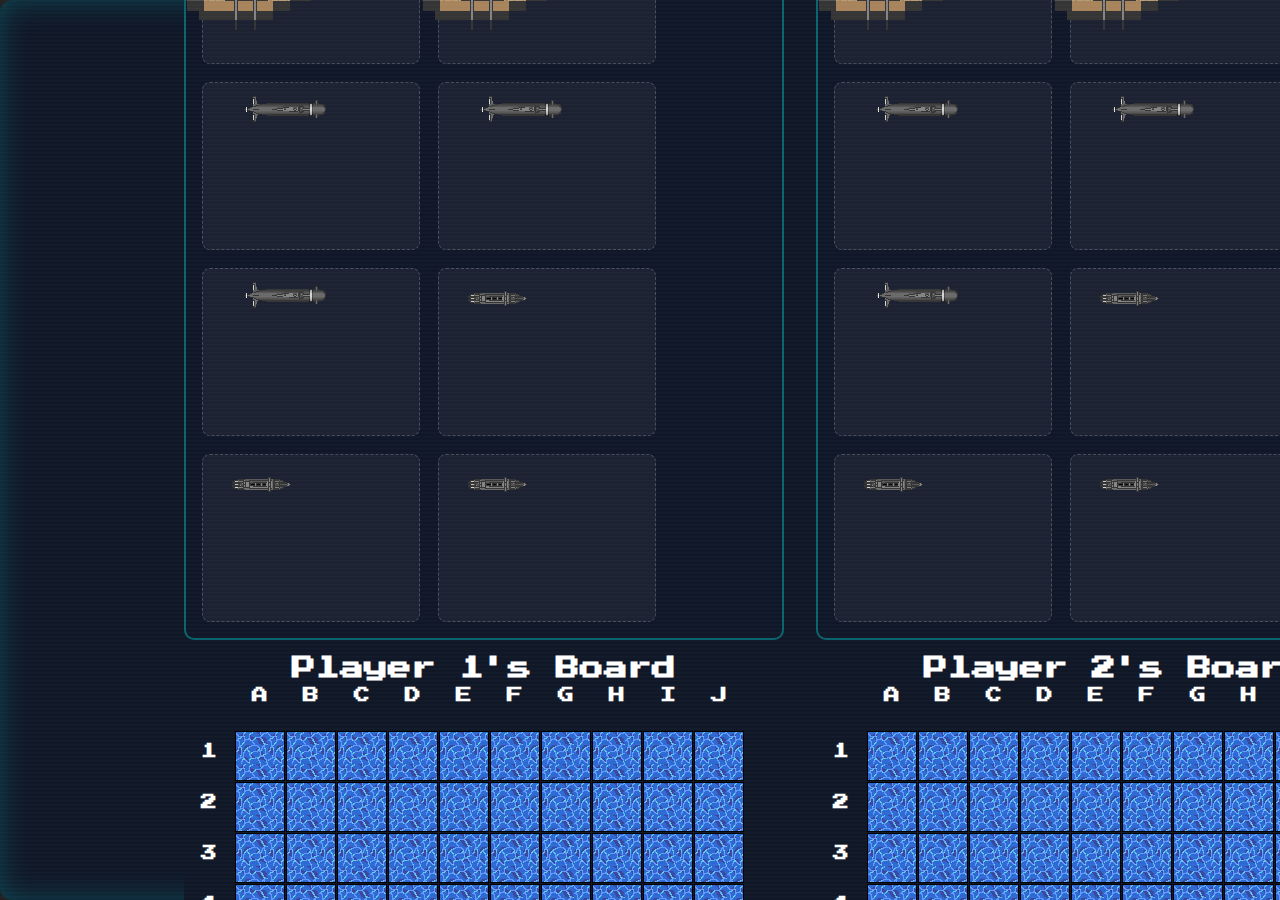
<file: battleship.html>
<!DOCTYPE html>
<html lang="en">
  <head>
    <meta charset="UTF-8" />
    <meta name="viewport" content="width=device-width, initial-scale=1.0" />
    <link
      rel="shortcut icon"
      href="./images/icons/anchor.ico"
      type="image/x-icon"
    />
    <link rel="preconnect" href="https://fonts.googleapis.com" />
    <link rel="preconnect" href="https://fonts.gstatic.com" crossorigin />
    <link
      href="https://fonts.googleapis.com/css2?family=Micro+5&family=Press+Start+2P&display=swap"
      rel="stylesheet"
    />
    <link rel="stylesheet" href="./style/style.css" />

    <title>Torpedó Játék</title>
  </head>
  <body class="battleship-page">
    <div id="arcade">
      <div id="gameScreen" class="arcade-screen">
        <main>
          <p id="rotationStatus">Press "R" to rotate ships</p>
          <p id="message"></p>
          <p id="turn">Player 1: Place Your Ships</p>
          <label for="shipType">Select Ship Type:</label>
          <select id="shipType" multiple>
            <option value="5">Carrier (5 cells)</option>
            <option value="4">Battleship (4 cells)</option>
            <option value="3">Submarine (3 cells)</option>
            <option value="2">Destroyer (2 cells)</option>
          </select>

          <div class="container">
            <div class="player-board">
              <div id="player1-shipyard" class="shipyard">
                <h3>Player 1 Ships</h3>
                <div class="inner-shipyard">
                  <!-- Ships for player 1 -->
                </div>
              </div>
              <h2>Player 1's Board</h2>
              <div class="grid-wrapper">
                <div class="grid" id="grid1"></div>
              </div>
              <div class="game-buttons">
                <div class="game-buttons">
                  <button id="reset-player1-board" class="arcade-button">
                    Reset
                  </button>
                  <button id="randomize-player1" class="arcade-button">
                    Randomize
                  </button>
                  <button
                    id="deploy-player1"
                    class="arcade-button deploy-button"
                    disabled
                  >
                    Deploy
                  </button>
                </div>
              </div>
            </div>
            <div class="player-board">
              <div id="player2-shipyard" class="shipyard">
                <h3>Player 2 Ships</h3>
                <div class="inner-shipyard">
                  <!-- Ships for player 2 -->
                </div>
              </div>
              <h2>Player 2's Board</h2>
              <div class="grid-wrapper">
                <div class="grid" id="grid2"></div>
              </div>
              <div class="game-buttons">
                <button id="reset-player2-board" class="arcade-button" disabled>
                  Reset
                </button>
                <button id="randomize-player2" class="arcade-button" disabled>
                  Randomize
                </button>
                <button
                  id="deploy-player2"
                  class="arcade-button deploy-button"
                  disabled
                >
                  Deploy
                </button>
              </div>
            </div>
          </div>

          <!-- battleship.js/logshot -->
          <div id="shot-logging">
            <ul id="shot-log"></ul>
          </div>

          <div id="victoryOverlay" class="hidden">
            <div id="victoryMessage"></div>
            <button
              id="resetGame"
              onclick="{document.getElementById('victoryOverlay').classList.remove('visible')}"
            >
              Reset Game
            </button>
            <button>
              <a href="./index.html" class="">Back to the Main Menu</a>
            </button>
          </div>
          <div id="startOverlay" class="hidden">
            <div id="startMessage">🚢 Let the battle begin! 🚢</div>
          </div>
          <div id="turnOverlay" class="hidden">
            <div id="turnMessage"></div>
          </div>
          <div id="loadingScreen" class="loading hidden">
            <div class="loader"></div>
            <p class="loading-text">LOADING...</p>
          </div>
        </main>
      </div>
    </div>

    <script src="./scripts/battleshipTEST2.js"></script>
  </body>
</html>
</file>
<file: style/style.css>
:root {
  /*Cursors*/
  --cursor-main: url(../images/cursors/cursor.svg);
  --cursor-pointer: url(../images/cursors/pointer.svg);

  /*Tiles*/
  --water: url(../images/tiles/water_tile.svg);
  --ship: url(../images/tiles/ship_tile.svg);
  --hit: url(../images/tiles/shipHit_tile.svg);
  --sunk: url(../images/tiles/destroyed.svg);
  --miss: url(../images/tiles/shipMiss_tile.svg);

  /*Buttons*/
  --reset-button: url(../images/buttons/resetbutton.svg);
  --randomize-button: url(../images/buttons/randombutton.svg);
  --deploy-button: url(../images/buttons/deploybutton.svg);

  /*Colors*/
  --primary-bg: #101828;
  --secondary-bg: #212121;
  --primary-text: #212121;
}

.press-start-2p-regular {
  font-family: "Press Start 2P", system-ui;
  font-weight: 400;
  font-style: normal;
}

.micro-5-regular {
  font-family: "Micro 5", sans-serif;
  font-weight: 400;
  font-style: normal;
}

* {
  padding: 0;
  margin: 0;
  box-sizing: border-box;
  scroll-behavior: smooth;
  cursor: var(--cursor-main);
  scrollbar-color: #00ffff88 rgba(0, 0, 0, 0.2);
  scrollbar-width: thin;
}

::-webkit-scrollbar {
  width: 10px;
  height: 10px;
}

::-webkit-scrollbar-track {
  background: rgba(0, 0, 0, 0.2);
  border-radius: 10px;
}

::-webkit-scrollbar-thumb {
  background: #00ffff88;
  border-radius: 10px;
  border: 2px solid #0f1a2e;
  box-shadow: inset 0 0 5px #00ffff;
}

::-webkit-scrollbar-thumb:hover {
  background: #00ffffcc;
}

@keyframes glowPulse {
  0%,
  100% {
    box-shadow: inset 0 0 5px #00ffff;
  }
  50% {
    box-shadow: inset 0 0 12px #00ffff;
  }
}

::-webkit-scrollbar-thumb {
  animation: glowPulse 2s infinite ease-in-out;
}

*::selection {
  background-color: transparent;
}

button:hover {
  cursor: var(--cursor-pointer) 12 12, auto;
}

body {
  text-align: center;
  font-family: Arial, sans-serif;
  cursor: var(--cursor-main) 12 12, auto;
  background-color: var(--secondary-bg);
  overflow-x: hidden;
}

body.battleship-page {
  padding: 0;
}

body.battleship-page .arcade-screen {
  width: 1600px;
  max-width: none;
  height: 100vh;
  margin: 0 auto;
  padding: 2rem;
  box-sizing: border-box;
  background-color: var(--primary-bg);
}

body.battleship-page .container {
  gap: 2rem;
  justify-content: space-between;
}

body.battleship-page .player-board {
  flex: 1 1 48%;
}

main {
  background-color: var(--primary-bg);
  display: flex;
  flex-direction: column;
  padding-bottom: 5rem;
}

select,
label {
  display: none;
}

body.home-page #arcade {
  width: 100vw;
  height: 100vh;
  background-color: #101828;
  position: relative;
}

body.home-page #arcade-container {
  position: relative;
  width: 100%;
  height: 100%;
  background-color: var(--secondary-bg);
}

body.home-page #gameboy-frame {
  width: auto;
  height: 1900px;
  display: block;
  position: absolute;
  top: 0;
  left: 50%;
  transform: translateX(-50%);
  z-index: 0;
  pointer-events: none;
}

body.home-page .arcade-screen {
  position: absolute;
  top: 210px;
  left: 50%;
  transform: translateX(-50%);
  width: 793px;
  height: 530px;
  background: url(https://i.postimg.cc/rsvyBqHx/Fighting-Game.gif) no-repeat center center;
  background-size: cover;
  border-radius: 8px;
  z-index: 1;
  padding: 1rem;
  overflow-y: auto;
  font-family: "Press Start 2P", monospace;
  color: white;
  box-shadow: inset 0 0 12px rgba(0, 255, 255, 0.2);
  overflow-y: hidden;
}

#arcade {
  background-size: auto;
  width: 100vw;
  height: 100vh;
  background-color: var(--secondary-bg);
  position: relative;
}

.arcade-screen {
  width: 75vw;
  max-width: 1000px;
  height: 80vh;
  background-size: cover;
  border-radius: 12px;
  box-shadow: inset 0 0 30px rgba(0, 255, 255, 0.2);
  overflow-y: auto;
  color: white;
  font-family: "Press Start 2P", monospace;
  padding: 2rem;

  display: flex;
  flex-direction: column;
  justify-content: center;
  align-items: center;

  text-align: center;
  z-index: 2;
}

.arcade-screen::-webkit-scrollbar {
  width: 8px;
}
.arcade-screen::-webkit-scrollbar-thumb {
  background-color: rgba(255, 255, 255, 0.2);
  border-radius: 5px;
}

.arcade-screen::before {
  content: "";
  position: absolute;
  top: 0;
  left: 0;
  width: 100%;
  height: 100%;
  background: repeating-linear-gradient(
    rgba(255, 255, 255, 0.02) 0px,
    rgba(255, 255, 255, 0.02) 1px,
    transparent 2px,
    transparent 4px
  );
  z-index: 1;
  pointer-events: none;
}

h1 {
  font-size: 52px;
  text-transform: uppercase;
}

nav {
  margin-top: 50px;
  display: flex;
  flex-direction: column;
  gap: 10px;
  justify-content: center;
  align-items: center;
}

a:link,
a:visited,
a:active {
  text-decoration: none;
  color: var(--primary-text);
  background-color: orange;
  border: 3px solid black;
  border-radius: 5px;
  padding: 0.3rem;
}

body.battleship-page a,
body.battleship-page .content a:not(.button-link) {
  background-color: transparent;
  border: none;
  text-decoration: none;
  color: var(--primary-text);
  border-radius: 5px;
  padding: 0.3rem;
}

body.battleship-page a:hover {
  color: aliceblue;
  cursor: var(--cursor-pointer);
}

a:hover {
  background-color: orangered;
  color: aliceblue;
  cursor: var(--cursor-pointer);
}

.content {
  opacity: 0;
  transform: translateY(20px);
  transition: opacity 0.5s, transform 0.5s;
}

.content.visible {
  opacity: 1;
  transform: translateY(0);
}

.player-board {
  flex: 1 1 45%;
  max-width: 600px;
  min-width: 300px;
  box-sizing: border-box;
  display: flex;
  flex-direction: column;
  align-items: center;
}

.game-buttons {
  display: flex;
  justify-content: flex-start;
  align-items: baseline;
  gap: 10px;
}

.game-button {
  width: 60px;
  height: auto;
}

.deploy-button {
  height: 30px;
  width: auto;
}

.draggable-ship {
  display: flex;
  justify-content: center;
  align-items: center;
  cursor: grab;
  padding: 0.5rem;
  border: 1px dashed rgba(255, 255, 255, 0.2);
  border-radius: 8px;
  background-color: rgba(255, 255, 255, 0.05);
  transition: background-color 0.2s ease;
}

.draggable-ship:hover {
  background-color: rgba(0, 255, 255, 0.1);
  cursor: var(--cursor-pointer) 12 12, auto;
}

.draggable-ship:active {
  cursor: var(--cursor-main) 12 12, auto;
}

.container {
  display: flex;
  justify-content: center;
  align-items: flex-start;
  flex-wrap: wrap;
  gap: 2rem;
  width: 100%;
}

.grid {
  display: grid;
  grid-template-columns: repeat(10, 50px);
  gap: 1px;
  width: 600px;
}

.cell {
  width: 50px;
  height: 50px;
  background-image: var(--water);
  border: 0.5px solid #000;
  display: flex;
  align-items: center;
  justify-content: center;
  cursor: var(--cursor-pointer) 12 12, auto;
}

.ship {
  background-image: var(--ship);
}

.hit {
  background-image: var(--hit);
}

.cell.hidden-ship.ship {
  background-image: var(--water);
}

.ship-image.hidden-ship {
  opacity: 0;
  pointer-events: none;
}

.cell.hit {
  background-image: var(--hit) !important;
  background-size: cover;
}

.cell.sunk {
  background-image: var(--sunk) !important;
  background-size: cover;
  background-repeat: no-repeat;
  background-position: center;
}

.cell.sunk {
  background-image: var(--sunk);
  background-size: cover;
  background-repeat: no-repeat;
  background-position: center;
}

.miss {
  background-image: var(--miss);
}

#shot-logging {
  background-color: rgba(16, 24, 40, 0.8);
  border: 2px solid #00ffff88;
  border-radius: 10px;
  padding: 1rem;
  margin: 2rem auto 0 auto;
  color: #00ffff;
  font-family: "Press Start 2P", monospace;
  max-height: 200px;
  overflow-y: auto;
  box-shadow: inset 0 0 12px rgba(0, 255, 255, 0.2);
  width: 90%;
  max-width: 600px;
}

#shot-logging::-webkit-scrollbar {
  width: 6px;
}

#shot-logging::-webkit-scrollbar-thumb {
  background-color: rgba(0, 255, 255, 0.3);
  border-radius: 5px;
}

#shot-log {
  list-style: none;
  padding: 0;
  margin: 0;
}

#shot-log li {
  font-size: 0.6rem;
  margin-bottom: 0.5rem;
  padding-left: 1rem;
  position: relative;
  text-shadow: 0 0 4px #00ffff;
  word-break: break-word;
}

.ship-image {
  object-fit: contain;
  width: 100%;
  height: 100%;
  border-radius: 4px;
  transition: transform 0.3s ease;
  pointer-events: none;
}

.ship-hidden {
  background-color: lightblue;
}

.ship-image-hidden {
  opacity: 0;
}

.ship-image-visble {
  opacity: 1;
}

.grid-wrapper {
  position: relative;
}

.shipyard {
  background-color: rgba(16, 24, 40, 0.8);
  padding: 1rem;
  margin-top: 170px;
  border: 2px solid #00ffff55;
  border-radius: 10px;
  margin-bottom: 1rem;
  text-align: center;
  font-family: "Press Start 2P", monospace;
  color: #00ffff;
  min-height: 220px;
  min-width: 600px;
}

.shipyard h3 {
  font-size: 0.75rem;
  margin-bottom: 1rem;
  text-shadow: 0 0 4px #00ffff;
}

.inner-shipyard {
  display: flex;
  flex-direction: column;
  gap: 1.2rem;
  align-items: center;
  justify-content: center;
}

.shipyard-ships {
  display: flex;
  flex-wrap: wrap;
  gap: 18px;
}

.target-cell {
  outline: 3px solid yellow;
  box-sizing: border-box;
}

#victoryOverlay {
  position: fixed;
  top: 0;
  left: 0;
  width: 100vw;
  height: 100vh;
  background: rgba(0, 0, 0, 0.9);
  display: flex;
  flex-direction: column;
  justify-content: center;
  align-items: center;
  font-family: "Press Start 2P", monospace;
  text-align: center;
  opacity: 0;
  pointer-events: none;
  z-index: 999;
  transition: opacity 0.4s ease;
}

#victoryOverlay.visible {
  opacity: 1;
  pointer-events: auto;
}

#victoryOverlay #victoryMessage {
  font-size: 1rem;
  color: #00ff88;
  text-shadow: 0 0 8px #00ffff;
  margin-bottom: 2rem;
}

#victoryOverlay button {
  font-family: "Press Start 2P", monospace;
  font-size: 0.6rem;
  padding: 0.75rem 1.2rem;
  background: #101828;
  color: #00ffff;
  border: 2px solid #00ffff88;
  border-radius: 6px;
  margin: 0.5rem;
  cursor: pointer;
  box-shadow: 0 0 10px #00ffff44;
  transition: all 0.2s ease;
}

#victoryOverlay button:hover {
  background: #00ffff;
  color: #101828;
  box-shadow: 0 0 15px #00ffff88;
}

#victoryOverlay a {
  text-decoration: none;
  color: inherit;
}

#startOverlay {
  position: fixed;
  top: 0;
  left: 0;
  width: 100vw;
  height: 100vh;
  background: rgba(0, 0, 0, 0.9);
  display: flex;
  justify-content: center;
  align-items: center;
  z-index: 999;
  font-family: "Press Start 2P", monospace;
  color: #00ffcc;
  text-align: center;
  opacity: 0;
  pointer-events: none;
  transition: opacity 0.4s ease;
}

#startOverlay.visible {
  opacity: 1;
  pointer-events: auto;
}

#startMessage {
  font-size: 0.85rem;
  padding: 1.5rem;
  background-color: rgba(16, 24, 40, 0.9);
  border: 2px dashed #00ffcc88;
  border-radius: 10px;
  box-shadow: 0 0 10px #00ffcc44;
  text-shadow: 0 0 6px #00ffcc;
}

#turnOverlay {
  position: fixed;
  top: 0;
  left: 0;
  width: 100vw;
  height: 100vh;
  background: rgba(0, 0, 0, 0.9);
  display: flex;
  justify-content: center;
  align-items: center;
  z-index: 998;
  opacity: 0;
  pointer-events: none;
  transition: opacity 0.4s ease;
  font-family: "Press Start 2P", monospace;
  color: #00ffff;
  text-align: center;
}

#turnOverlay.visible {
  opacity: 1;
  pointer-events: auto;
}

#turnMessage {
  font-size: 0.85rem;
  padding: 1.5rem 2rem;
  background-color: rgba(16, 24, 40, 0.85);
  border: 2px dashed #00ffff99;
  border-radius: 10px;
  box-shadow: 0 0 12px #00ffff55;
  text-shadow: 0 0 4px #00ffff;
  max-width: 90vw;
}

.exit {
  transform: scale(1.2);
  opacity: 0;
  transition: transform 0.5s ease, opacity 0.5s ease;
}

.centered.exit {
  transform: scale(1.2);
  opacity: 0;
}

#loadingScreen {
  position: fixed;
  top: 0;
  left: 0;
  width: 100vw;
  height: 100vh;
  background: rgba(0, 0, 0, 0.95);
  z-index: 9999;
  display: flex;
  flex-direction: column;
  justify-content: center;
  align-items: center;
  font-family: "Press Start 2P", monospace;
  color: #00ffff;
  opacity: 0;
  pointer-events: none;
  transition: opacity 0.4s ease;
}

#loadingScreen.visible {
  opacity: 1;
  pointer-events: auto;
}
.loader {
  width: 48px;
  height: 48px;
  border: 4px solid #00ffff33;
  border-top: 4px solid #00ffff;
  border-radius: 50%;
  animation: spin 1s linear infinite;
  margin-bottom: 1rem;
}

@keyframes spin {
  0% {
    transform: rotate(0deg);
  }
  100% {
    transform: rotate(360deg);
  }
}

.hidden {
  display: none;
}

#content {
  width: 100%;
  height: 100%;
  overflow: hidden;
}

.section-content {
  opacity: 0;
  transform: translateY(20px);
  animation: fadeIn 0.5s ease-out forwards;
}

@keyframes fadeIn {
  to {
    opacity: 1;
    transform: translateY(0);
  }
}

.centered {
  margin-top: 85px;
  display: flex;
  flex-direction: column;
  justify-content: center;
  align-items: center;
  height: 100vh;
  text-align: center;
}

.section-content {
  opacity: 0;
  transform: translateY(20px);
  animation: fadeIn 0.5s ease-out forwards;
}

@keyframes fadeIn {
  to {
    opacity: 1;
    transform: translateY(0);
  }
}

.how-to-play-container {
  max-height: 50vh;
  max-width: 50vw;
  overflow-y: auto;
  padding: 4rem;
  box-sizing: border-box;
  border-radius: 7px;
  background-color: #101828;
  color: #fff;
}

.how-to-play-title {
  text-align: center;
  margin-bottom: 2rem;
}

.how-to-step {
  display: flex;
  align-items: center;
  justify-content: space-between;
  margin: 2rem 0;
  gap: 2rem;
  opacity: 0;
  transform: translateY(20px);
  animation: fadeInSlide 0.8s ease-out forwards;
}

.how-to-step:nth-child(even) {
  flex-direction: row-reverse;
}

.how-to-image {
  width: 40%;
  max-width: 300px;
  border-radius: 8px;
  box-shadow: 0 0 10px rgba(0, 0, 0, 0.3);
}

.back-button-wrapper {
  text-align: center;
  margin-top: 3rem;
}

.back-button-wrapper a {
  font-size: 1rem;
  color: var(--primary-text);
  text-decoration: none;
}

@keyframes fadeInSlide {
  to {
    opacity: 1;
    transform: translateY(0);
  }
}

.arcade-button {
  font-family: "Press Start 2P", monospace;
  font-size: 0.65rem;
  text-transform: uppercase;
  background-color: #101828;
  color: #00ffff;
  border: 2px solid #00ffff88;
  padding: 0.6rem 1rem;
  border-radius: 6px;
  box-shadow: 0 0 10px #00ffff33;
  cursor: pointer;
  transition: all 0.2s ease;
  margin: 0.5rem;
}

.arcade-button:hover:not(:disabled) {
  background-color: #00ffff;
  color: #101828;
  box-shadow: 0 0 12px #00ffffaa;
}

.arcade-button:disabled {
  opacity: 0.4;
  cursor: not-allowed;
  box-shadow: none;
  background-color: #333;
  color: #aaa;
}

.deploy-button {
  border-color: #00ff88;
  color: #00ff88;
}

.deploy-button:hover:not(:disabled) {
  background-color: #00ff88;
  color: #101828;
  box-shadow: 0 0 12px #00ff88aa;
}

.arcade-button:focus-visible {
  outline: none;
  box-shadow: 0 0 15px 4px #00ffffaa;
}

#arcadeFadeWrapper {
  opacity: 0;
  animation: fadeInPage 1.5s ease-out forwards;
}

@keyframes fadeInPage {
  to {
    opacity: 1;
  }
}
</file>
